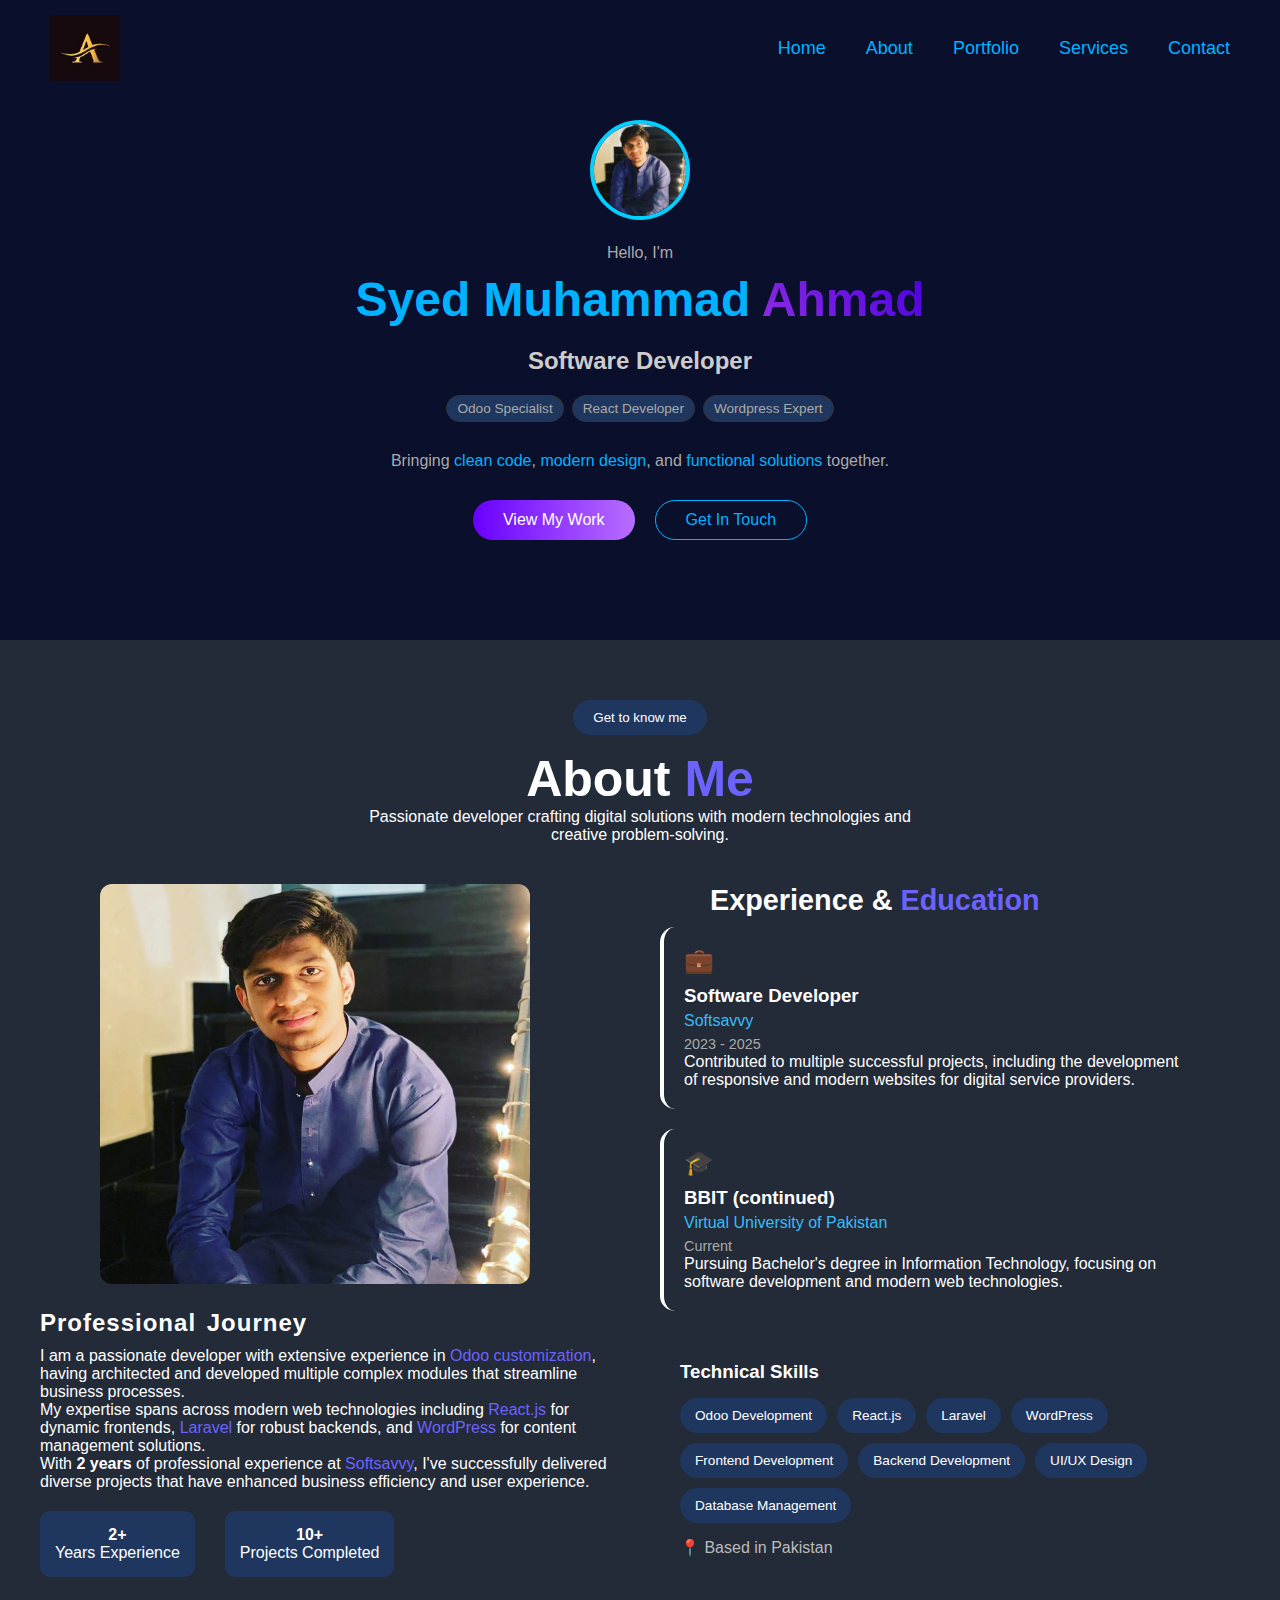
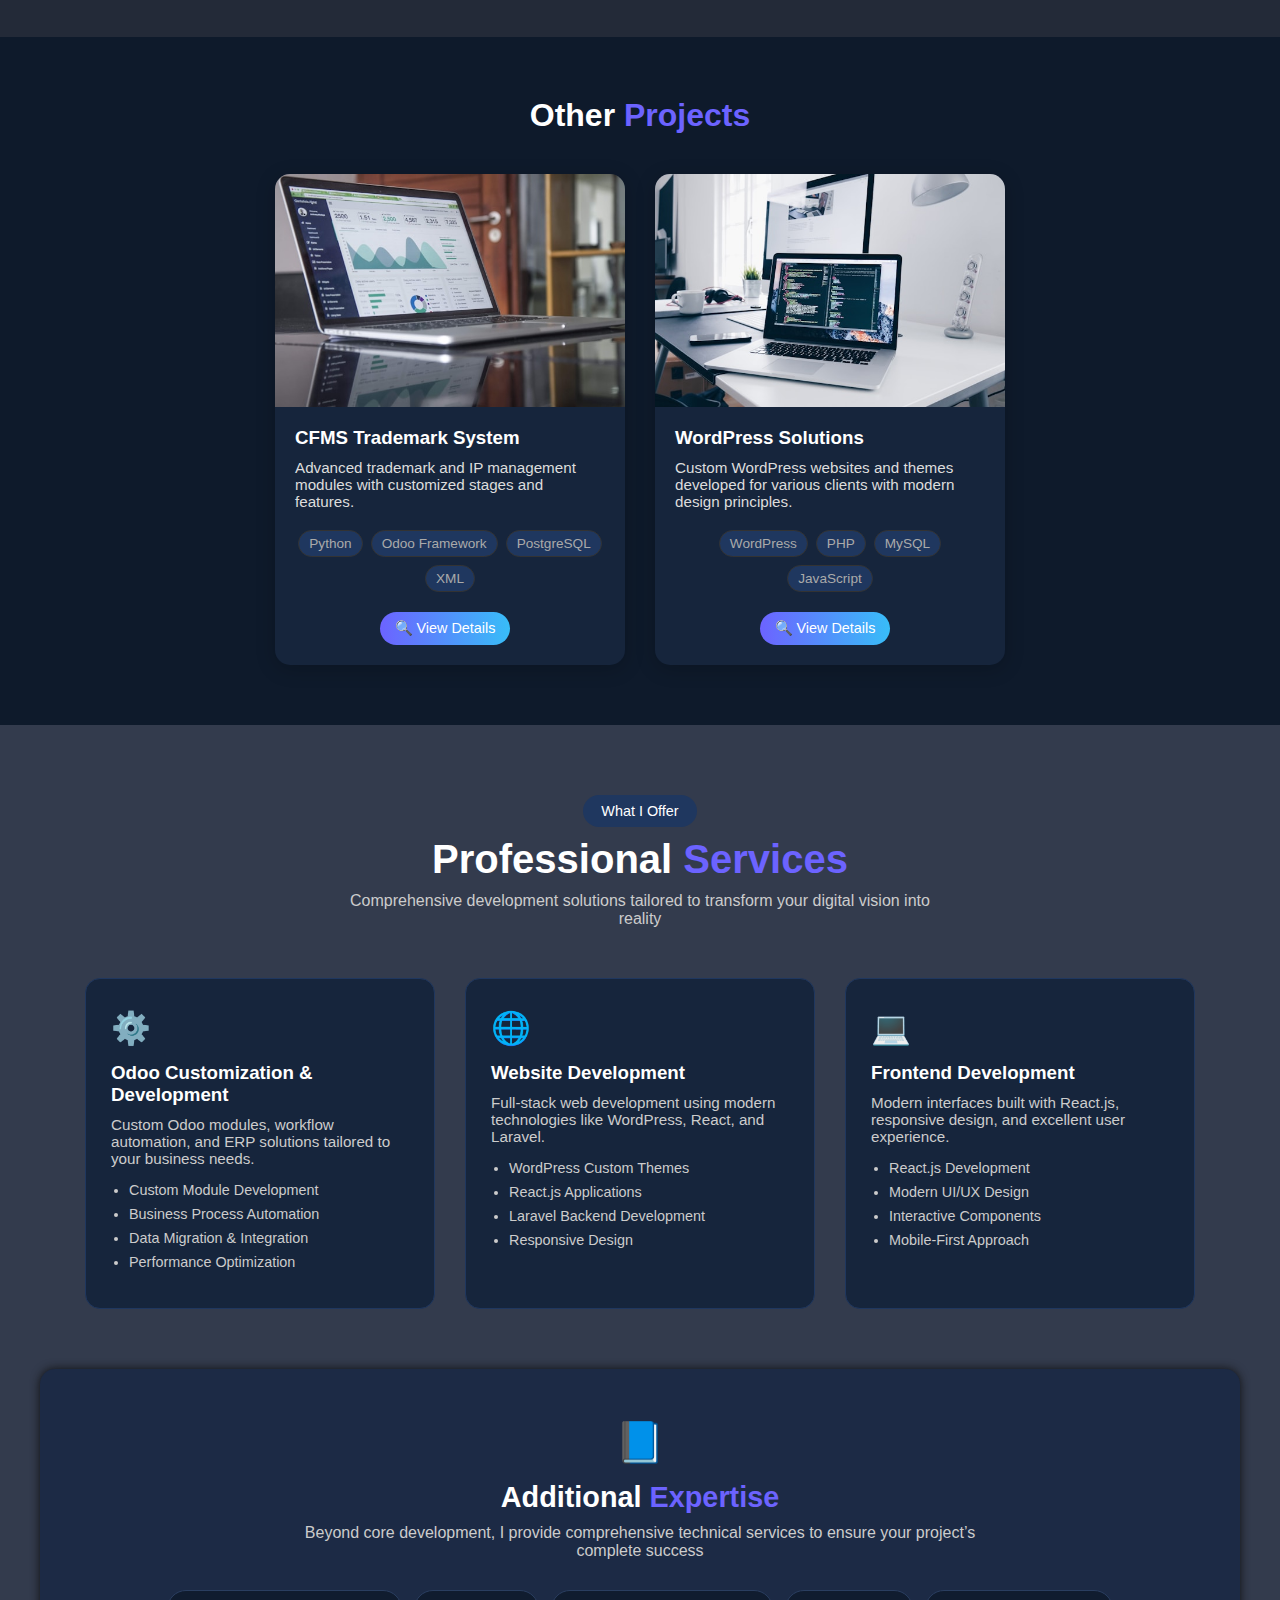
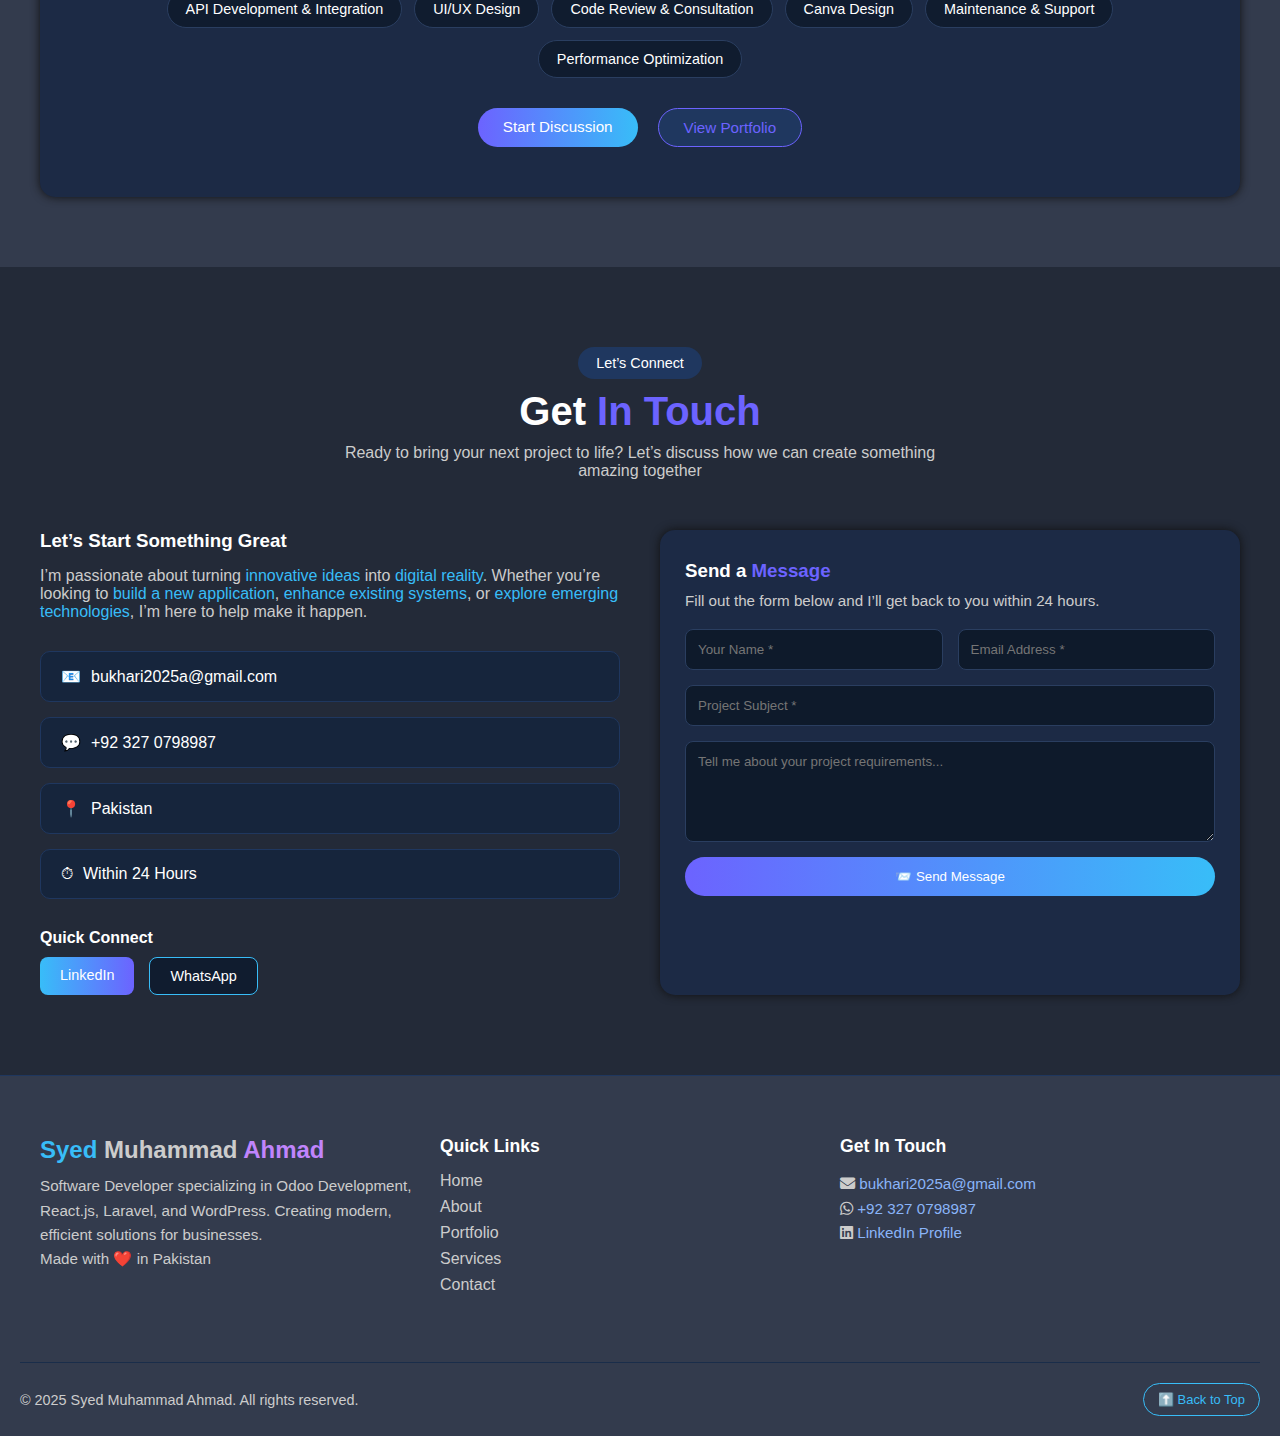
<file: index.html>
<!DOCTYPE html>
<html lang="en">

<head>
    <meta charset="UTF-8" />
    <meta name="viewport" content="width=device-width, initial-scale=1.0" />
    <title>Syed Muhammad Ahmad</title>
    <link rel="stylesheet" href="main.css" />
    <!-- Font Awesome CDN -->
    <link rel="stylesheet" href="https://cdnjs.cloudflare.com/ajax/libs/font-awesome/6.5.0/css/all.min.css">
</head>
<body>
    <header>
        <nav>
            <div class="logo">
                <img src="./images/logo.jpg" alt="Logo">
            </div>

            <!-- Hidden Checkbox -->
            <input type="checkbox" id="menu-toggle" hidden>

            <!-- Hamburger Button -->
            <label for="menu-toggle" class="hamburger">&#9776;</label>

            <!-- Menu -->
            <ul class="nav-links">
                <li><a href="#home">Home</a></li>
                <li><a href="#about">About</a></li>
                <li><a href="#projects">Portfolio</a></li>
                <li><a href="#services">Services</a></li>
                <li><a href="#contact">Contact</a></li>
            </ul>
        </nav>
    </header>

    <section id="home" class="hero">
        <img class="profile" src="./images/profile.jpg" alt="Profile Picture"/>
        <p>Hello, I'm</p>
        <h1><span class="blue">Syed Muhammad</span> <span class="purple">Ahmad</span></h1>
        <h2>Software Developer</h2>
        <div class="tags">
            <span>Odoo Specialist</span>
            <span>React Developer</span>
            <span>Wordpress Expert</span>
        </div>
        <p class="description">
            Bringing <span class="highlight-blue">clean code</span>,
            <span class="highlight-blue">modern design</span>,
            and <span class="highlight-blue">functional solutions</span> together.
        </p>
        <div class="buttons">
            <button class="btn work">View My Work</button>
            <button class="btn touch">Get In Touch</button>
        </div>
    </section>
    <!-- About Me Section -->
    <section class="about-section" id="about">
        <div class="container">

            <!-- Introduction -->
            <div class="intro-text">
                <button class="get-to-know-btn">Get to know me</button>
                <h1 class="about-me">About <span class="highlight">Me</span></h1>
                <p>Passionate developer crafting digital solutions with modern technologies and <br />creative
                    problem-solving.
                </p>
            </div>

            <div class="about-grid">

                <!-- Left Side: Profile & Journey -->
                <div class="profile-left">
                    <img src="./images/profile.jpg" alt="Profile Image" class="profile-img">
                    <div class="professional-journey">
                        <h2>Professional Journey</h2>
                        <p>
                            I am a passionate developer with extensive experience in
                            <a href="#">Odoo customization</a>, having architected and developed multiple complex
                            modules
                            that streamline business processes.
                        </p>
                        <p>
                            My expertise spans across modern web technologies including
                            <a href="#">React.js</a> for dynamic frontends,
                            <a href="#">Laravel</a> for robust backends, and
                            <a href="#">WordPress</a> for content management solutions.
                        </p>
                        <p>
                            With <strong>2 years</strong> of professional experience at
                            <a href="#">Softsavvy</a>, I've successfully delivered diverse projects that
                            have enhanced business efficiency and user experience.
                        </p>

                        <div class="experience-summary">
                            <div><strong>2+</strong><br>Years Experience</div>
                            <div><strong>10+</strong><br>Projects Completed</div>
                        </div>
                    </div>
                </div>

                <!-- Right Side: Experience, Skills -->
                <div class="profile-right">

                    <h2 class="section-experience">Experience & <span class="highlight">Education</span></h2>
                    <div class="experience-grid">
                        <div class="experience-card">
                            <div class="icon">💼</div>
                            <h3>Software Developer</h3>
                            <p class="company">Softsavvy</p>
                            <span class="date">2023 - 2025</span>
                            <p>Contributed to multiple successful projects, including the development of responsive and
                                modern websites for digital service providers.</p>
                        </div>
                        <div class="experience-card">
                            <div class="icon">🎓</div>
                            <h3>BBIT (continued)</h3>
                            <p class="company">Virtual University of Pakistan</p>
                            <span class="date">Current</span>
                            <p>Pursuing Bachelor's degree in Information Technology, focusing on software development
                                and
                                modern web technologies.</p>
                        </div>
                    </div>

                    <div class="skills-box">
                        <h3>Technical Skills</h3>
                        <div class="skills-list">
                            <span>Odoo Development</span>
                            <span>React.js</span>
                            <span>Laravel</span>
                            <span>WordPress</span>
                            <span>Frontend Development</span>
                            <span>Backend Development</span>
                            <span>UI/UX Design</span>
                            <span>Database Management</span>
                        </div>
                        <div class="location-box">📍 Based in Pakistan</div>
                    </div>

                </div>
            </div>
        </div>
    </section>

    <!-- Other Projects Section -->
    <section class="projects-section" id="projects">
        <div class="container">
            <h2 class="section-title">Other <span class="highlight">Projects</span></h2>

            <div class="projects-grid">
                <!-- Card 1 -->
                <div class="project-card">
                    <img src="./images/Project.jpg" alt="Odoo Custom Modules">
                    <div class="project-content">
                        <h3>CFMS Trademark System</h3>
                        <p>Advanced trademark and IP management modules with customized stages and features.</p>
                        <div class="tags">
                            <span>Python</span>
                            <span>Odoo Framework</span>
                            <span>PostgreSQL</span>
                            <span>XML</span>
                        </div>
                        <div class="buttons">
                            <a href='./odoo_custom_detail.html' class="demo-btn">🔍 View Details</a>
                        </div>
                    </div>
                </div>

                <!-- Card 2 -->
                <div class="project-card">
                    <img src="./images/project2.jpg" alt="WordPress Solutions">
                    <div class="project-content">
                        <h3>WordPress Solutions</h3>
                        <p>Custom WordPress websites and themes developed for various clients with modern design
                            principles.</p>
                        <div class="tags">
                            <span>WordPress</span>
                            <span>PHP</span>
                            <span>MySQL</span>
                            <span>JavaScript</span>
                        </div>
                        <div class="buttons">
                            <a href='wordpress.html' class="demo-btn">🔍 View Details</a>
                        </div>
                    </div>
                </div>
            </div>

            <!-- Coming Next Section -->
            <!-- <div class="coming-next">
                <div class="icon-arrow">➜</div>
                <h3 class="coming-title">What’s <span class="highlight">Coming Next</span></h3>
                <p>Exciting projects currently in development that will showcase cutting-edge technologies</p>

                <div class="upcoming-tags">
                    <span>🛒 E-commerce Platform (Laravel)</span>
                    <span>📱 Mobile App (React Native)</span>
                    <span>📊 Data Analytics Dashboard</span>
                    <span>🔐 API Management System</span>
                </div>

                <div class="stay-tuned">
                    <a href="#">✨ Stay tuned for more exciting developments!</a>
                </div>
            </div> -->
        </div>
    </section>
    <!-- Professional Services Section -->
    <section id="services" class="services-section">
        <div class="container">
            <div class="section-header">
                <button class="small-btn">What I Offer</button>
                <h2>Professional <span class="highlight">Services</span></h2>
                <p>Comprehensive development solutions tailored to transform your digital vision into reality</p>
            </div>

            <div class="services-grid">
                <!-- Service Card 1 -->
                <div class="service-card">
                    <div class="icon">⚙️</div>
                    <h3>Odoo Customization & Development</h3>
                    <p>Custom Odoo modules, workflow automation, and ERP solutions tailored to your business needs.</p>
                    <ul>
                        <li>Custom Module Development</li>
                        <li>Business Process Automation</li>
                        <li>Data Migration & Integration</li>
                        <li>Performance Optimization</li>
                    </ul>
                </div>

                <!-- Service Card 2 -->
                <div class="service-card">
                    <div class="icon">🌐</div>
                    <h3>Website Development</h3>
                    <p>Full-stack web development using modern technologies like WordPress, React, and Laravel.</p>
                    <ul>
                        <li>WordPress Custom Themes</li>
                        <li>React.js Applications</li>
                        <li>Laravel Backend Development</li>
                        <li>Responsive Design</li>
                    </ul>
                </div>

                <!-- Service Card 3 -->
                <div class="service-card">
                    <div class="icon">💻</div>
                    <h3>Frontend Development</h3>
                    <p>Modern interfaces built with React.js, responsive design, and excellent user experience.</p>
                    <ul>
                        <li>React.js Development</li>
                        <li>Modern UI/UX Design</li>
                        <li>Interactive Components</li>
                        <li>Mobile-First Approach</li>
                    </ul>
                </div>
            </div>

            <!-- Additional Expertise -->
            <div class="expertise-box">
                <div class="icon-large">📘</div>
                <h3>Additional <span class="highlight">Expertise</span></h3>
                <p>Beyond core development, I provide comprehensive technical services to ensure your project’s complete
                    success</p>

                <div class="expertise-tags">
                    <span>API Development & Integration</span>
                    <span>UI/UX Design</span>
                    <span>Code Review & Consultation</span>
                    <span>Canva Design</span>
                    <span>Maintenance & Support</span>
                    <span>Performance Optimization</span>
                </div>

                <div class="cta-buttons">
                    <a href="#" class="start-btn">Start Discussion</a>
                    <a href="#" class="view-btn">View Portfolio</a>
                </div>
            </div>
        </div>
    </section>
    <!-- Get In Touch Section -->
    <section id="contact" class="contact-section">
        <div class="container">
            <div class="section-header">
                <button class="small-btn">Let’s Connect</button>
                <h2>Get <span class="highlight">In Touch</span></h2>
                <p>Ready to bring your next project to life? Let’s discuss how we can create something amazing together
                </p>
            </div>

            <div class="contact-grid">
                <!-- Left Contact Info -->
                <div class="contact-info">
                    <h3>Let’s Start Something Great</h3>
                    <p>
                        I’m passionate about turning <span class="blue-text">innovative ideas</span> into <span
                            class="blue-text">digital reality</span>.
                        Whether you’re looking to <span class="blue-text">build a new application</span>, <span
                            class="blue-text">enhance existing systems</span>,
                        or <span class="blue-text">explore emerging technologies</span>, I’m here to help make it
                        happen.
                    </p>

                    <div class="info-cards">
                        <div class="info-box"><span>📧</span> bukhari2025a@gmail.com</div>
                        <div class="info-box"><span>💬</span> +92 327 0798987</div>
                        <div class="info-box"><span>📍</span> Pakistan</div>
                        <div class="info-box"><span>⏱</span> Within 24 Hours</div>
                    </div>

                    <div class="quick-connect">
                        <h4>Quick Connect</h4>
                        <div class="quick-buttons">
                            <a href="https://www.linkedin.com/in/bukhari321012?utm_source=share&utm_campaign=share_via&utm_content=profile&utm_medium=android_app"
                                class="linkedin-btn">LinkedIn</a>
                            <a href="https://wa.me/923270798987?text=Hello%20Sir%2C%20I%20want%20to%20discuss%20my%20project"
                                target="_blank" class="whatsapp-btn">WhatsApp</a>
                        </div>
                    </div>
                </div>

                <!-- Right Contact Form -->
                <div class="contact-form">
                    <h3>Send a <span class="highlight">Message</span></h3>
                    <p>Fill out the form below and I’ll get back to you within 24 hours.</p>
                
                    <form action="https://formsubmit.co/bukhari2025a@gmail.com" method="POST">
                        <input type="hidden" name="_captcha" value="false">
                
                        <div class="form-row">
                            <input type="text" name="name" placeholder="Your Name *" required>
                            <input type="email" name="email" placeholder="Email Address *" required>
                        </div>
                        <input type="text" name="subject" placeholder="Project Subject *" required>
                        <textarea name="message" rows="5" placeholder="Tell me about your project requirements..." required></textarea>
                
                        <button type="submit" class="send-btn">📨 Send Message</button>
                    </form>
                </div>
            </div>
        </div>
    </section>
    <!-- Footer Section -->
    <footer class="site-footer">
        <div class="footer-container">
            <!-- Left -->
            <div class="footer-col left">
                <h3><span class="blue-text">Syed</span> Muhammad <span class="purple-text">Ahmad</span></h3>
                <p>
                    Software Developer specializing in Odoo Development, React.js, Laravel, and WordPress. Creating
                    modern, efficient solutions for businesses.
                </p>
                <p>Made with <span style="color:#ff5f5f;">❤️</span> in Pakistan</p>
            </div>

            <!-- Middle -->
            <div class="footer-col middle">
                <h4>Quick Links</h4>
                <ul>
                    <li><a href="#">Home</a></li>
                    <li><a href="#">About</a></li>
                    <li><a href="#">Portfolio</a></li>
                    <li><a href="#">Services</a></li>
                    <li><a href="#">Contact</a></li>
                </ul>
            </div>

            <!-- Right -->
            <div class="footer-col right">
                <h4>Get In Touch</h4>
                <p><i class="fas fa-envelope icon"></i> <a href="mailto:bukhari2025a@gmail.com">bukhari2025a@gmail.com</a></p>
                <p><i class="fab fa-whatsapp icon"></i> <a href="tel:+923270798987">+92 327 0798987</a></p>
                <p><i class="fab fa-linkedin"></i> <a
                        href="https://www.linkedin.com/in/bukhari321012?utm_source=share&utm_campaign=share_via&utm_content=profile&utm_medium=android_app">LinkedIn
                        Profile</a></p>
            </div>
        </div>

        <div class="footer-bottom">
            <p>© 2025 Syed Muhammad Ahmad. All rights reserved.</p>
            <a href="#" class="back-top-btn">⬆️ Back to Top</a>
        </div>
    </footer>
</body>

</html>
</file>
<file: main.css>
* {
  margin: 0;
  padding: 0;
  box-sizing: border-box;
  font-family: 'Poppins', sans-serif;
}

html {
  scroll-behavior: smooth;
}

body {
  background: #0a0f2c;
  color: #fff;
  font-family: 'Poppins', sans-serif;
  display: flex;
  flex-direction: column;
}

/* Header Style */
header {
    width: 100%;
    background: #0a0f2c;  /* Solid background color */
    position: fixed;
    top: 0;
    left: 0;
    z-index: 9999;  /* Always stay above other content */
}


header.scrolled {
  background: rgba(14, 26, 43, 0.7); /* Scroll hone par transparent */
}

/* Navbar Style */
nav {
    display: flex;
    justify-content: space-between; /* Logo left, menu right */
    align-items: center;
    padding: 15px 50px;
}

/* Logo */
.logo img {
    width: 70px;
    height: auto;
    display: block;
}

/* Nav links */
.nav-links {
    list-style: none;
    display: flex;
    gap: 40px;
}

.nav-links li a {
    position: relative;
    font-size: 18px;
    text-decoration: none;
    color: #00b2ff;
    font-weight: 500;
    padding-bottom: 5px;
    transition: color 0.3s ease;
}

/* Hover underline effect */
.nav-links li a::after {
    content: '';
    position: absolute;
    bottom: 0;
    left: 0;
    height: 2px;
    width: 0;
    background-color: lightblue;
    transition: width 0.3s ease;
    -webkit-transition: width 0.3s ease;
    -moz-transition: width 0.3s ease;
    -ms-transition: width 0.3s ease;
    -o-transition: width 0.3s ease;
}

.nav-links li a:hover::after {
    width: 100%;
}

.nav-links li a:hover {
    color: #0077b6;
}

.hero {
    text-align: center;
    padding: 100px 10%;
}

.profile {
    width: 100px;
    height: 100px;
    border-radius: 50%;
    object-fit: cover;
    margin-bottom: 20px;
    margin-top: 20px;
    border: 4px solid hsl(191, 100%, 50%);
}

.hero p {
    color: #aaa;
    font-size: 1rem;
}

.hero h1 {
    font-size: 3rem;
    margin: 10px 0;
}

.hero .blue {
    color: #00b2ff;
}

.hero .purple {
    background: linear-gradient(45deg, #8e2de2, #4a00e0);
    -webkit-background-clip: text;
    -webkit-text-fill-color: transparent;
}

.hero h2 {
    font-size: 1.5rem;
    color: #ccc;
    margin: 20px 0;
}

.tags {
    display: flex;
    justify-content: center;
    gap: 20px;
    margin: 20px 0;
}

.tags span {
    border: 1px solid #333;
    padding: 5px 15px;
    border-radius: 25px;
    color: #aaa;
    font-size: 0.9rem;
    -webkit-border-radius: 25px;
    -moz-border-radius: 25px;
    -ms-border-radius: 25px;
    -o-border-radius: 25px;
}

.description {
    color: #aaa;
    margin: 30px 0;
    font-size: 1.1rem;
}

.highlight-blue {
    color: #00b2ff;
}

.buttons {
    display: flex;
    justify-content: center;
    gap: 20px;
    margin-top: 20px;
}

.btn {
    padding: 10px 30px;
    border: none;
    border-radius: 25px;
    cursor: pointer;
    font-size: 1rem;
    -webkit-border-radius: 25px;
    -moz-border-radius: 25px;
    -ms-border-radius: 25px;
    -o-border-radius: 25px;
}

.work {
    background: linear-gradient(to right, #6a00ff, #b86eff);
    color: #fff;
}

.touch {
    background: transparent;
    color: #00b2ff;
    border: 1px solid #00b2ff;
}



/* About Section */
.about-section {
    padding: 60px 20px;
    background-color: hsl(220 23% 18%);
    color: #fff;
}

.container {
    max-width: 1200px;
    margin: auto;
}

.intro-text {
    text-align: center;
    margin-bottom: 40px;
}

.get-to-know-btn {
    background-color: #1f375f;
    color: #fff;
    padding: 10px 20px;
    border-radius: 25px;
    border: none;
    cursor: pointer;
    margin-bottom: 15px;
    transition: 0.3s;
    -webkit-border-radius: 25px;
    -moz-border-radius: 25px;
    -ms-border-radius: 25px;
    -o-border-radius: 25px;
}

.get-to-know-btn:hover {
    background-color: #3c5f99;
}

.about-me{
  font-size: 50px;
}
.highlight {
    color: #6c63ff;
}

.about-grid {
    display: flex;
    flex-wrap: wrap;
    gap: 40px;
}

/* Left side */
.profile-left {
  flex: 1;
  min-width: 300px;
}

/* Pehle default me hide kar do */
.hamburger {
  display: none;
}

.profile-img {
  width: 250%;
  max-width: 430px;
  height: 400px;
  margin-left: 60px;
  border-radius: 12px;
  margin-bottom: 25px;
  display: block;
}

/* Hover effect */
.profile-img:hover {
  box-shadow: 0 0 0 4px #04c8f5 inset, 0 0 15px #00d0ff;
  transform: scale(1.05);
  cursor: pointer;
  -webkit-transform: scale(1.05);
  -moz-transform: scale(1.05);
  -ms-transform: scale(1.05);
  -o-transform: scale(1.05);
}

.professional-journey h2 {
  letter-spacing: 1px;   /* Gives slight gap between letters */
  word-spacing: 3px;     /* Gives gap between words */
  padding-bottom: 10px;  /* Padding below the heading */
  font-weight: 600;      /* Optional: makes it look a bit bolder */
  font-size: 1.5rem;     /* Optional: you can adjust size */
}

.professional-journey a {
  color: #6c63ff;
  text-decoration: none;
}

.professional-journey a:hover {
  text-decoration: underline;
}

.experience-summary {
  display: flex;
  gap: 30px;
  margin-top: 20px;
}

.experience-summary div {
  background-color: #1f375f;
  padding: 15px;
  border-radius: 10px;
  text-align: center;
}

.experience-summary div:hover {
  background-color: #04c8f5;
  color: white;
  border-color: #0a0f2c;
}

/* Right side */
.profile-right {
  flex: 1;
  min-width: 300px;
}

.section-experience {
  font-size: 1.8em;
  margin-bottom: 10px;
  margin-left: 50px;
}

.experience-grid {
  display: flex;
  flex-direction: column;
  margin-right: 30px;
  gap: 20px;
}

.experience-card {
    background-color: hsl(220 23% 18%);
    padding: 20px;
    border-radius: 15px;
    transition: 0.4s;
    position: relative;
    border-left: 4px solid;
    -webkit-transition: 0.4s;
    -moz-transition: 0.4s;
    -ms-transition: 0.4s;
    -o-transition: 0.4s;
    -webkit-border-radius: 15px;
    -moz-border-radius: 15px;
    -ms-border-radius: 15px;
    -o-border-radius: 15px;
}

.experience-card:hover {
    transform: translateY(-5px);
    box-shadow: 0 0 20px rgba(108, 99, 255, 0.3);
    border-left: 4px solid;
    border-image: linear-gradient(to top, #6c63ff, #38bdf8) 1;
}

.experience-card .icon {
    font-size: 1.5em;
    color: #6c63ff;
    margin-bottom: 10px;
}

.experience-card h3 {
    margin-bottom: 5px;
}

.experience-card .company {
    color: #38bdf8;
    margin-bottom: 5px;
}

.experience-card .date {
    font-size: 0.9em;
    color: #aaa;
    margin-bottom: 10px;
}

.skills-box {
    padding: 20px;
    border-radius: 15px;
    margin-top: 30px;
}

.skills-box h3 {
    margin-bottom: 15px;
}

.skills-list {
    display: flex;
    flex-wrap: wrap;
    gap: 10px;
}

.skills-list span {
    background-color: #1f375f;
    padding: 10px 15px;
    border-radius: 20px;
    transition: 0.3s;
    cursor: pointer;
    font-size: 0.85em;
    -webkit-transition: 0.3s;
    -moz-transition: 0.3s;
    -ms-transition: 0.3s;
    -o-transition: 0.3s;
}

.skills-list span:hover {
    background-color: #6c63ff;
    color: #fff;
}

.location-box {
    margin-top: 15px;
    font-size: 1em;
    color: #bbb;
}


/** Second Last Section**/

.projects-section {
  padding: 60px 20px;
  background-color: #0e1a2b;
  color: #fff;
}

.section-title {
  text-align: center;
  font-size: 2em;
  margin-bottom: 40px;
}

.section-title .highlight {
  color: #6c63ff;
}

/* Projects Grid */
.projects-grid {
  display: flex;
  flex-wrap: wrap;
  gap: 30px;
  justify-content: center;
}

.project-card {
  background-color: #16253c;
  border-radius: 15px;
  overflow: hidden;
  transition: transform 0.3s ease;
  width: 350px;
  box-shadow: 0 4px 20px rgba(0,0,0,0.2);
}

.project-card:hover {
  transform: scale(1.03);
  -webkit-transform: scale(1.03);
  -moz-transform: scale(1.03);
  -ms-transform: scale(1.03);
  -o-transform: scale(1.03);
}

.project-card img {
  width: 100%;
  height: auto;
  display: block;
}

.project-content {
  padding: 20px;
}

.project-content h3 {
  margin-bottom: 10px;
}

.project-content p {
  font-size: 0.95em;
  margin-bottom: 15px;
  color: #ddd;
}

.tags {
  display: flex;
  flex-wrap: wrap;
  gap: 8px;
  margin-bottom: 15px;
}

.tags span {
  background-color: #1f375f;
  padding: 5px 10px;
  border-radius: 15px;
  font-size: 0.85em;
}

.buttons a {
  display: inline-block;
  margin-right: 10px;
  padding: 8px 15px;
  border-radius: 20px;
  font-size: 0.9em;
  text-decoration: none;
  color: #fff;
  transition: background 0.3s ease;
}

.demo-btn {
  background: linear-gradient(90deg, #6c63ff, #38bdf8);
}

.code-btn {
  background: linear-gradient(90deg, #1f375f, #3b82f6);
}

.demo-btn:hover, .code-btn:hover {
  opacity: 0.9;
}

/* Coming Next */
.coming-next {
  background-color: #1c2a45;
  border-radius: 15px;
  padding: 40px 20px;
  margin-top: 60px;
  text-align: center;
}

.icon-arrow {
  font-size: 2em;
  color: #fdfdfd;
  margin-bottom: 15px;
}

.coming-title {
  font-size: 1.8em;
  margin-bottom: 10px;
}

.coming-title .highlight {
  color: #6c63ff;
}

.coming-next p {
  margin-bottom: 25px;
  color: #ccc;
}

.upcoming-tags {
  display: flex;
  flex-wrap: wrap;
  gap: 10px;
  justify-content: center;
  margin-bottom: 20px;
}

.upcoming-tags span {
  background-color: #101c2f;
  padding: 10px 15px;
  border-radius: 20px;
  font-size: 0.9em;
  border: 1px solid #2a3e60;
}

.stay-tuned a {
  display: inline-block;
  padding: 10px 20px;
  background-color: #1f375f;
  border-radius: 25px;
  color: #6c63ff;
  text-decoration: none;
  border: 1px solid #6c63ff;
  transition: background 0.3s ease;
}

.stay-tuned a:hover {
  background-color: #6c63ff;
  color: #fff;
}
/** Services Section**/

.services-section {
  padding: 70px 20px;
  background-color: hsl(220 20% 25%);
  color: #fff;
}

.section-header {
  text-align: center;
  margin-bottom: 50px;
}

.section-header .small-btn {
  background-color: #1f375f;
  padding: 8px 18px;
  border-radius: 20px;
  border: none;
  color: #fff;
  margin-bottom: 10px;
  cursor: pointer;
  font-size: 0.9em;
}

.section-header h2 {
  font-size: 2.5em;
}

.highlight {
  color: #6c63ff;
}

.section-header p {
  color: #ccc;
  font-size: 1em;
  margin-top: 10px;
}

.services-grid {
  display: flex;
  flex-wrap: wrap;
  gap: 30px;
  justify-content: center;
}

/* Service Card Styling */
.service-card {
  background-color: #16253c;
  border-radius: 15px;
  padding: 30px 25px;
  flex: 1 1 300px;
  max-width: 350px;
  transition: all 0.4s ease;
  position: relative;
  box-shadow: 0 0 0px rgba(108, 99, 255, 0);
  border: 1px solid #1f375f;
}

.service-card:hover {
  transform: translateY(-10px);
  border: 1px solid #6c63ff;
  box-shadow: 0 0 15px #6c63ff44;
}

.service-card .icon {
  font-size: 2em;
  color: #6c63ff;
  margin-bottom: 15px;
}

.service-card h3 {
  margin-bottom: 10px;
  color: #fff;
}

.service-card p {
  font-size: 0.95em;
  margin-bottom: 15px;
  color: #ccc;
}

.service-card ul {
  list-style: disc;
  padding-left: 18px;
  font-size: 0.9em;
  color: #ccc;
}

.service-card ul li {
  margin-bottom: 8px;
}

/* Expertise Section */
.expertise-box {
  background-color: #1c2a45;
  border-radius: 15px;
  padding: 50px 25px;
  margin-top: 60px;
  text-align: center;
  box-shadow: 0 0 10px #111;
}

.icon-large {
  font-size: 2.5em;
  margin-bottom: 15px;
  color: #6c63ff;
}

.expertise-box h3 {
  font-size: 1.8em;
  margin-bottom: 10px;
}

.expertise-box p {
  color: #ccc;
  font-size: 1em;
  max-width: 700px;
  margin: auto;
  margin-bottom: 30px;
}

.expertise-tags {
  display: flex;
  flex-wrap: wrap;
  gap: 12px;
  justify-content: center;
  margin-bottom: 30px;
}

.expertise-tags span {
  background-color: #101c2f;
  padding: 10px 18px;
  border-radius: 20px;
  font-size: 0.9em;
  border: 1px solid #2a3e60;
  transition: 0.3s;
}

.expertise-tags span:hover {
  border-color: #6c63ff;
  background-color: #1f375f;
  color: #fff;
}

/* CTA Buttons */
.cta-buttons {
  display: flex;
  justify-content: center;
  gap: 20px;
}

.cta-buttons a {
  padding: 10px 25px;
  border-radius: 25px;
  font-size: 0.95em;
  text-decoration: none;
  transition: 0.3s ease;
}

.start-btn {
  background: linear-gradient(to right, #6c63ff, #38bdf8);
  color: #fff;
}

.view-btn {
  background-color: #1f375f;
  color: #6c63ff;
  border: 1px solid #6c63ff;
}

.view-btn:hover {
  background-color: #6c63ff;
  color: #fff;
}
/** Last Page**/

/* Contact Section */
.contact-section {
  padding: 80px 20px;
  background-color:hsl(220 23% 18%);
  color: #fff;
}

.section-header {
  text-align: center;
  margin-bottom: 50px;
}

.small-btn {
  background-color: #1f375f;
  padding: 8px 18px;
  border-radius: 20px;
  color: #fff;
  font-size: 0.9em;
  border: none;
  margin-bottom: 10px;
}

.section-header h2 {
  font-size: 2.5em;
}

.section-header p {
  color: #ccc;
  font-size: 1em;
  max-width: 600px;
  margin: 0 auto;
  margin-top: 10px;
}

.highlight {
  color: #6c63ff;
}

.blue-text {
  color: #38bdf8;
}

/* Grid Layout */
.contact-grid {
  display: flex;
  flex-wrap: wrap;
  gap: 40px;
  justify-content: space-between;
}

/* Contact Info Left */
.contact-info {
  flex: 1 1 45%;
}

.contact-info h3 {
  margin-bottom: 15px;
}

.contact-info p {
  color: #ccc;
  margin-bottom: 30px;
}

.info-cards .info-box {
  background-color: #16253c;
  padding: 15px 20px;
  margin-bottom: 15px;
  border-radius: 10px;
  display: flex;
  align-items: center;
  gap: 10px;
  transition: all 0.3s ease;
  border: 1px solid #1f375f;
}

.info-box:hover {
  border-color: #6c63ff;
  box-shadow: 0 0 15px #6c63ff44;
}

/* Quick Connect */
.quick-connect h4 {
  margin-top: 30px;
  margin-bottom: 10px;
}

.quick-buttons {
  display: flex;
  gap: 15px;
}

.quick-buttons a {
  padding: 10px 20px;
  border-radius: 8px;
  font-size: 0.9em;
  color: #fff;
  text-decoration: none;
  display: inline-block;
  transition: 0.3s;
}

.linkedin-btn {
  background: linear-gradient(to right, #38bdf8, #6c63ff);
}

.whatsapp-btn {
  background-color: #101c2f;
  border: 1px solid #38bdf8;
}

.whatsapp-btn:hover {
  background-color: #38bdf8;
  color: #fff;
}

/* Contact Form Right */
.contact-form {
  flex: 1 1 45%;
  background-color: #1c2a45;
  border-radius: 15px;
  padding: 30px 25px;
  box-shadow: 0 0 10px #111;
}

.contact-form h3 {
  margin-bottom: 10px;
}

.contact-form p {
  color: #ccc;
  margin-bottom: 20px;
  font-size: 0.95em;
}

form {
  display: flex;
  flex-direction: column;
  gap: 15px;
}

.form-row {
  display: flex;
  gap: 15px;
}

form input, form textarea {
  padding: 12px;
  border-radius: 8px;
  border: 1px solid #2a3e60;
  background-color: #0e1a2b;
  color: #fff;
  width: 100%;
  transition: all 0.3s;
}

form input:focus, form textarea:focus {
  outline: none;
  border-color: #6c63ff;
  box-shadow: 0 0 10px #6c63ff55;
}

.send-btn {
  background: linear-gradient(to right, #6c63ff, #38bdf8);
  color: #fff;
  border: none;
  padding: 12px;
  border-radius: 25px;
  cursor: pointer;
  transition: 0.3s;
}

.send-btn:hover {
  opacity: 0.9;
}

form small {
  color: #888;
  font-size: 0.8em;
}

/* Footer Base Styles */
.site-footer {
  background-color: hsl(220 20% 25%);
  color: #ccc;
  padding: 60px 20px 20px;
  font-family: 'Inter', sans-serif;
  border-top: 1px solid #1f375f;
}

/* Footer Grid */
.footer-container {
  display: flex;
  flex-wrap: wrap;
  justify-content: space-between;
  max-width: 1200px;
  margin: 0 auto;
}

/* Columns */
.footer-col {
  flex: 1 1 30%;
  margin-bottom: 30px;
}

.footer-col h3 {
  font-size: 1.5em;
  margin-bottom: 10px;
}

.footer-col h4 {
  font-size: 1.1em;
  color: #fff;
  margin-bottom: 15px;
}

.footer-col p {
  line-height: 1.6;
  font-size: 0.95em;
}

.footer-col a {
  color: #8ab4f8;
  text-decoration: none;
  transition: 0.3s;
}

.footer-col a:hover {
  color: #6c63ff;
}

/* Gradient Name */
.blue-text {
  color: #38bdf8;
}

.purple-text {
  color: #c084fc;
}

/* Links List */
.footer-col ul {
  list-style: none;
  padding: 0;
}

.footer-col ul li {
  margin-bottom: 8px;
}

.footer-col ul li a {
  color: #ccc;
  text-decoration: none;
  transition: 0.3s;
}

.footer-col ul li a:hover {
  color: #6c63ff;
}

/* Bottom Footer */
.footer-bottom {
  border-top: 1px solid #1a2d4a;
  margin-top: 30px;
  padding-top: 20px;
  text-align: center;
  font-size: 0.9em;
  display: flex;
  justify-content: space-between;
  align-items: center;
  flex-wrap: wrap;
}

.footer-bottom a {
  background: none;
  border: 1px solid #38bdf8;
  padding: 8px 14px;
  border-radius: 25px;
  color: #38bdf8;
  font-size: 0.9em;
  text-decoration: none;
  transition: all 0.3s ease;
}

.footer-bottom a:hover {
  background-color: #38bdf8;
  color: #fff;
}

/* ========== Responsive (Mobile < 768px) ========== */
@media (max-width: 768px) {
  /* Show hamburger */
  .hamburger {
    display: block;
    color: #898383;
    size: 30ch;
  }

  .hero img.profile {
    margin-top: 80px; 
    max-height: 100px;
    max-width: 100px;
    align-items: center;
  }

  /* Hide menu by default */
  .nav-links {
    display: none;
    flex-direction: column;
    position: absolute;
    top: 60px; /* below navbar */
    right: 0;
    width: 200px;
    background: #fff;
    border: 1px solid #ddd;
    padding: 15px;
    gap: 15px;
    box-shadow: 0 4px 8px rgba(0,0,0,0.1);
    z-index: 1000;
  }

  /* When checkbox checked → show menu */
  #menu-toggle:checked ~ .nav-links {
    display: flex;
  }

  /* Hero Section */
  .hero {
    text-align: center;
    padding: 30px 15px;
  }

  /* .hero img.profile {
    width: 150px;
    margin-bottom: 15px;
  } */

  .hero h1 {
    font-size: 22px;
  }

  .hero h2 {
    font-size: 18px;
  }

  /* About Section */
  .about-grid {
    display: flex;
    flex-direction: column;
    gap: 25px;
  }

  .profile-img {
    width: 250%;
    max-width: 300px;
    height: 300px;
    margin-left: 60px;
    border-radius: 12px;
    margin-bottom: 25px;
    display: block;
    -webkit-border-radius: 12px;
    -moz-border-radius: 12px;
    -ms-border-radius: 12px;
    -o-border-radius: 12px;
}

/* Hover effect */
  .profile-img:hover {
    box-shadow: 0 0 0 4px #04c8f5 inset, 0 0 15px #00d0ff;
    transform: scale(1.05);
    cursor: pointer;
    -webkit-transform: scale(1.05);
    -moz-transform: scale(1.05);
    -ms-transform: scale(1.05);
    -o-transform: scale(1.05);
}

  /* Projects Section */
  .projects-grid {
    display: flex;
    flex-direction: column;
    gap: 20px;
    align-items: center;
  }

  .project-card img {
    width: 100%;
    height: auto;
  }

  /* Services Section */
  .services-grid {
    display: flex;
    flex-direction: column;
    gap: 20px;
  }

  /* Contact Section */
  .contact-grid {
    display: flex;
    flex-direction: column;
    gap: 20px;
  }

  .contact-info, .contact-form {
    width: 100%;
  }

  /* Footer */
  .footer-container {
    display: flex;
    flex-direction: column;
    gap: 20px;
    text-align: center;
  }

  .footer-col {
    width: 100%;
  }
}
</file>
